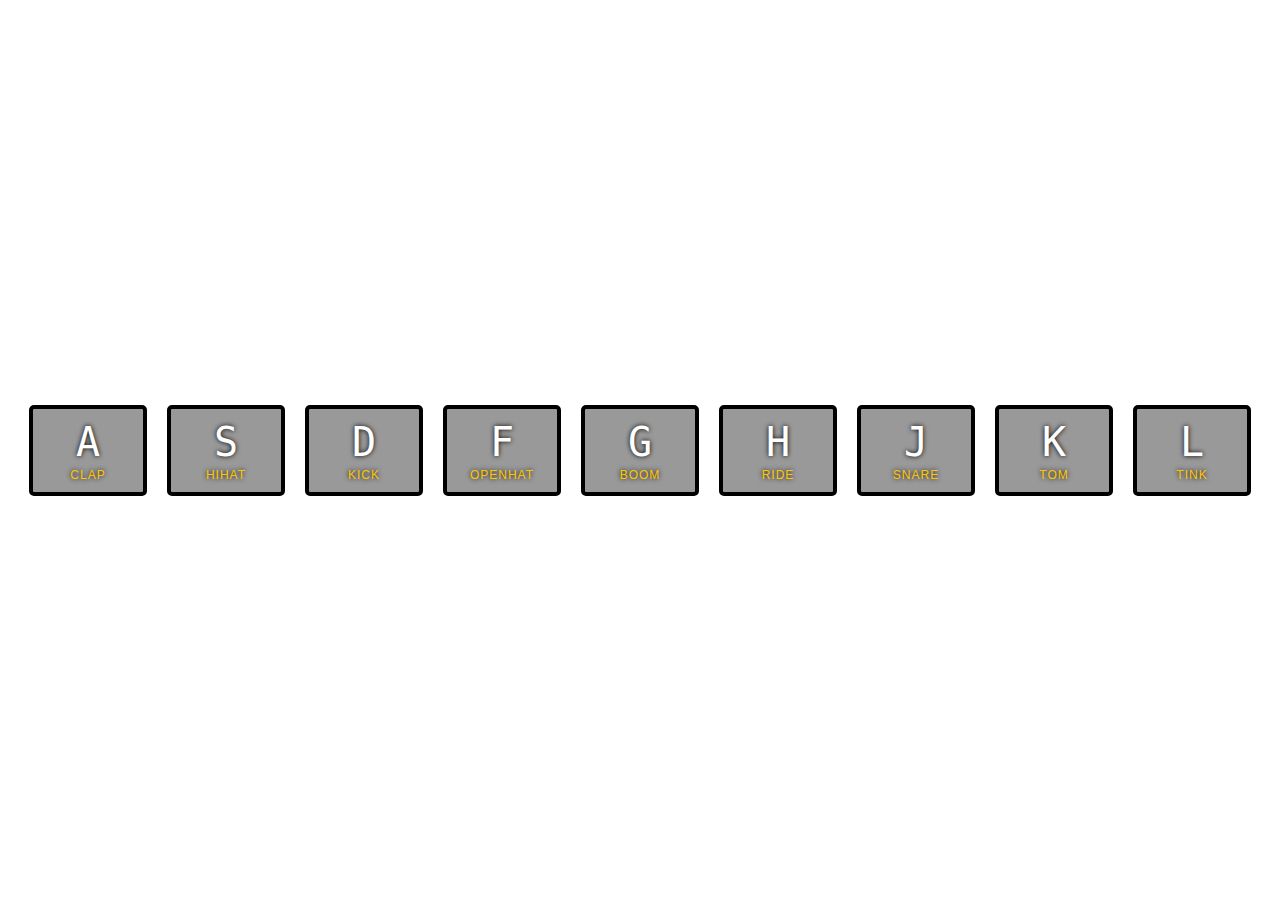
<file: index.html>
<!DOCTYPE html>
<html lang="en">
  <head>
    <meta charset="UTF-8" />
    <title>JS Drum Kit</title>
    <link rel="stylesheet" href="content/style.css" />
  </head>
  <body>
    <div class="keys">
      <div data-key="65" class="key">
        <kbd>A</kbd>
        <span class="sound">clap</span>
      </div>
      <div data-key="83" class="key">
        <kbd>S</kbd>
        <span class="sound">hihat</span>
      </div>
      <div data-key="68" class="key">
        <kbd>D</kbd>
        <span class="sound">kick</span>
      </div>
      <div data-key="70" class="key">
        <kbd>F</kbd>
        <span class="sound">openhat</span>
      </div>
      <div data-key="71" class="key">
        <kbd>G</kbd>
        <span class="sound">boom</span>
      </div>
      <div data-key="72" class="key">
        <kbd>H</kbd>
        <span class="sound">ride</span>
      </div>
      <div data-key="74" class="key">
        <kbd>J</kbd>
        <span class="sound">snare</span>
      </div>
      <div data-key="75" class="key">
        <kbd>K</kbd>
        <span class="sound">tom</span>
      </div>
      <div data-key="76" class="key">
        <kbd>L</kbd>
        <span class="sound">tink</span>
      </div>
    </div>

    <audio data-key="65" src="content/sounds/clap.wav"></audio>
    <audio data-key="83" src="content/sounds/hihat.wav"></audio>
    <audio data-key="68" src="content/sounds/kick.wav"></audio>
    <audio data-key="70" src="content/sounds/openhat.wav"></audio>
    <audio data-key="71" src="content/sounds/boom.wav"></audio>
    <audio data-key="72" src="content/sounds/ride.wav"></audio>
    <audio data-key="74" src="content/sounds/snare.wav"></audio>
    <audio data-key="75" src="content/sounds/tom.wav"></audio>
    <audio data-key="76" src="content/sounds/tink.wav"></audio>

    <script>
      function playSound (e) {
        const audio = document.querySelector(`audio[data-key="${e.keyCode}"]`)
        const key = document.querySelector(`.key[data-key="${e.keyCode}"]`)
        if (!audio) return
        audio.currentTime = 0
        audio.play()
        key.classList.add('playing')
      }

      function removeTransition (e) {
        if (e.propertyName !== 'transform') return
        this.classList.remove('playing')
      }

      const keys = document.querySelectorAll('.key')
      keys.forEach(key =>
        key.addEventListener('transitionend', removeTransition)
      )
      window.addEventListener('keydown', playSound)
    </script>
  </body>
</html>
</file>
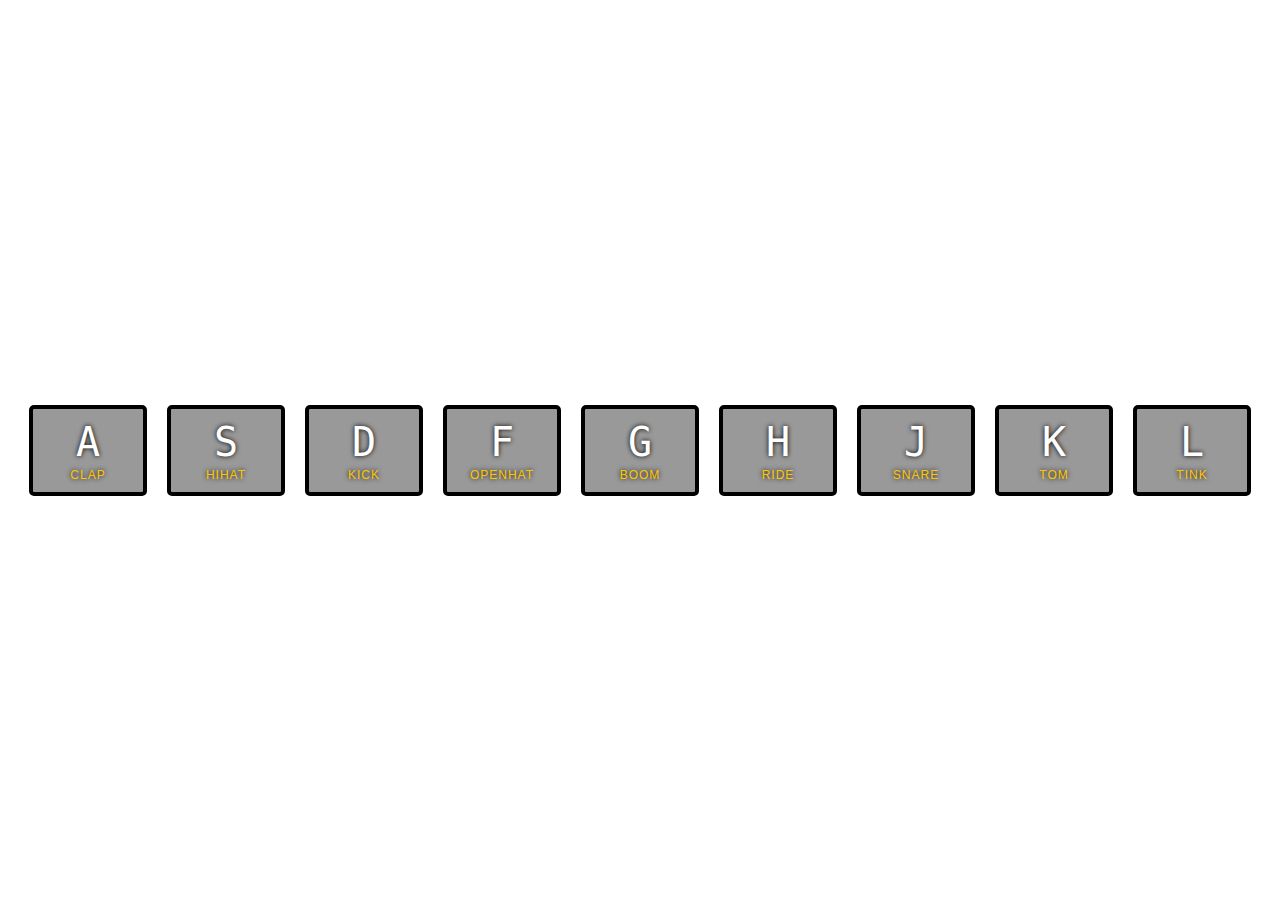
<file: index-START.html>
<!DOCTYPE html>
<html lang="en">
  <head>
    <meta charset="UTF-8" />
    <title>JS Drum Kit</title>
    <link rel="stylesheet" href="style.css" />
  </head>
  <body>
    <div class="keys">
      <div data-key="65" class="key">
        <kbd>A</kbd>
        <span class="sound">clap</span>
      </div>
      <div data-key="83" class="key">
        <kbd>S</kbd>
        <span class="sound">hihat</span>
      </div>
      <div data-key="68" class="key">
        <kbd>D</kbd>
        <span class="sound">kick</span>
      </div>
      <div data-key="70" class="key">
        <kbd>F</kbd>
        <span class="sound">openhat</span>
      </div>
      <div data-key="71" class="key">
        <kbd>G</kbd>
        <span class="sound">boom</span>
      </div>
      <div data-key="72" class="key">
        <kbd>H</kbd>
        <span class="sound">ride</span>
      </div>
      <div data-key="74" class="key">
        <kbd>J</kbd>
        <span class="sound">snare</span>
      </div>
      <div data-key="75" class="key">
        <kbd>K</kbd>
        <span class="sound">tom</span>
      </div>
      <div data-key="76" class="key">
        <kbd>L</kbd>
        <span class="sound">tink</span>
      </div>
    </div>

    <audio data-key="65" src="sounds/clap.wav"></audio>
    <audio data-key="83" src="sounds/hihat.wav"></audio>
    <audio data-key="68" src="sounds/kick.wav"></audio>
    <audio data-key="70" src="sounds/openhat.wav"></audio>
    <audio data-key="71" src="sounds/boom.wav"></audio>
    <audio data-key="72" src="sounds/ride.wav"></audio>
    <audio data-key="74" src="sounds/snare.wav"></audio>
    <audio data-key="75" src="sounds/tom.wav"></audio>
    <audio data-key="76" src="sounds/tink.wav"></audio>

    <script>
      function playSound (e) {
        const audio = document.querySelector(`audio[data-key="${e.keyCode}"]`)
        const key = document.querySelector(`.key[data-key="${e.keyCode}"]`)
        if (!audio) return
        audio.currentTime = 0
        audio.play()
        key.classList.add('playing')
      }

      function removeTransition (e) {
        if (e.propertyName !== 'transform') return
        this.classList.remove('playing')
      }

      const keys = document.querySelectorAll('.key')
      keys.forEach(key =>
        key.addEventListener('transitionend', removeTransition)
      )
      window.addEventListener('keydown', playSound)
    </script>
  </body>
</html>
</file>
<file: content/style.css>
html {
  font-size: 10px;
  background: url('https://i.imgur.com/b9r5sEL.jpg') bottom center;
  background-size: cover;
}
body,html {
  margin: 0;
  padding: 0;
  font-family: sans-serif;
}

.keys {
  display: flex;
  flex: 1;
  min-height: 100vh;
  align-items: center;
  justify-content: center;
}

.key {
  border: .4rem solid black;
  border-radius: .5rem;
  margin: 1rem;
  font-size: 1.5rem;
  padding: 1rem .5rem;
  transition: all .07s ease;
  width: 10rem;
  text-align: center;
  color: white;
  background: rgba(0,0,0,0.4);
  text-shadow: 0 0 .5rem black;
}

.playing {
  transform: scale(1.1);
  border-color: #ffc600;
  box-shadow: 0 0 1rem #ffc600;
}

kbd {
  display: block;
  font-size: 4rem;
}

.sound {
  font-size: 1.2rem;
  text-transform: uppercase;
  letter-spacing: .1rem;
  color: #ffc600;
}
</file>
<file: style.css>
html {
  font-size: 10px;
  background: url('https://i.imgur.com/b9r5sEL.jpg') bottom center;
  background-size: cover;
}

body,html {
  margin: 0;
  padding: 0;
  font-family: sans-serif;
}

.keys {
  display: flex;
  flex: 1;
  min-height: 100vh;
  align-items: center;
  justify-content: center;
}

.key {
  border: .4rem solid black;
  border-radius: .5rem;
  margin: 1rem;
  font-size: 1.5rem;
  padding: 1rem .5rem;
  transition: all .07s ease;
  width: 10rem;
  text-align: center;
  color: white;
  background: rgba(0,0,0,0.4);
  text-shadow: 0 0 .5rem black;
}

.playing {
  transform: scale(1.1);
  border-color: #ffc600;
  box-shadow: 0 0 1rem #ffc600;
}

kbd {
  display: block;
  font-size: 4rem;
}

.sound {
  font-size: 1.2rem;
  text-transform: uppercase;
  letter-spacing: .1rem;
  color: #ffc600;
}
</file>
